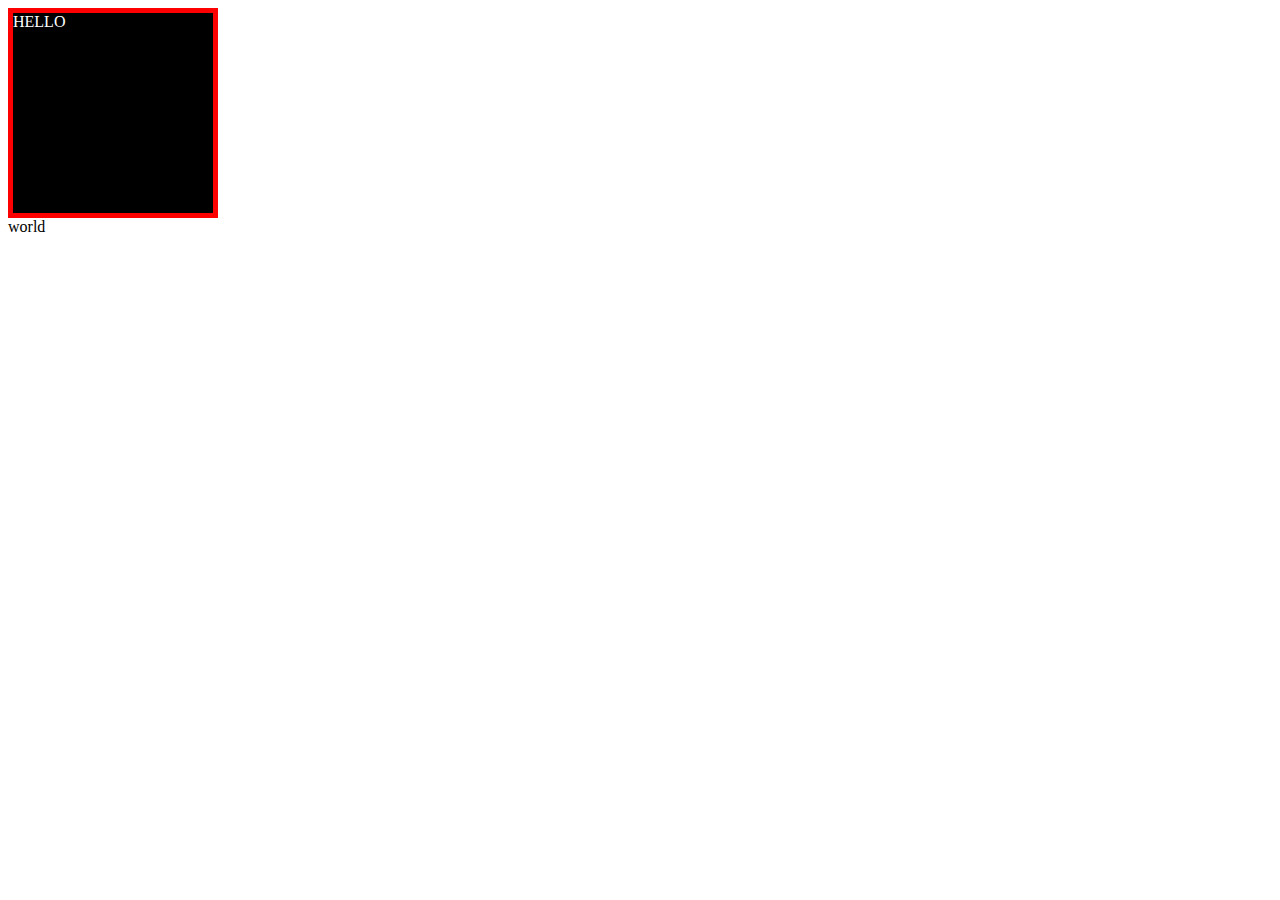
<file: Chapter_1/lesson_2/index.html>
<!DOCTYPE html>
<html lang="en">
  <head>
    <meta charset="UTF-8" />
    <meta http-equiv="X-UA-Compatible" content="IE=edge" />
    <meta name="viewport" content="width=device-width, initial-scale=1.0" />
    <title>Document</title>
    <link rel="stylesheet" href="./css/style.css" />
    <!-- #2 -->
    <!-- <style>
        /* p{
            color: red;
        }
        div{
            background-color: brown;
            color: white;
            width: 300px;
            height: 300px;
        } */
    </style> -->
  </head>

  <body>
    <!-- #1
    <h1 style="color: white; background-color: black; font-size: 50px">
      Hello world!
      <div
        style="
          background-color: rgba(12, 26, 228, 1);
          width: 200px;
          height: 200px;
        "
      >
        Block
      </div>
      <span>Hello</span> -->

    <!-- <p>Lorem ipsum dolor sit amet consectetur, adipisicing elit. Sint, aut, voluptatibus iure, aspernatur excepturi quaerat ut nostrum est labore optio esse neque at quas quae suscipit porro minima tempora quia.</p>
<p class="text-green bg-blue">Lorem ipsum dolor sit amet consectetur adipisicing elit. Recusandae magnam cumque dolores veniam perferendis ipsa maxime voluptas. Consectetur modi unde, mollitia rerum assumenda voluptates reiciendis nesciunt quae hic fuga temporibus. </p>
<p class="text-green bg-dark"> Lorem ipsum dolor sit amet consectetur adipisicing elit. Ipsa quaerat odio praesentium corporis, expedita iste culpa, dolorem ullam non eum aspernatur perferendis voluptatum provident aliquid nemo! Voluptate beatae itaque architecto.</p>
<div id="block-2" class="bg-blue" style="background-color: yellow;">Block 2</div>
<div class="text-green bg-blue">Block 3</div> -->

    <div class="block">HELLO</div>
    <span>world</span>
  </body>
</html>
</file>
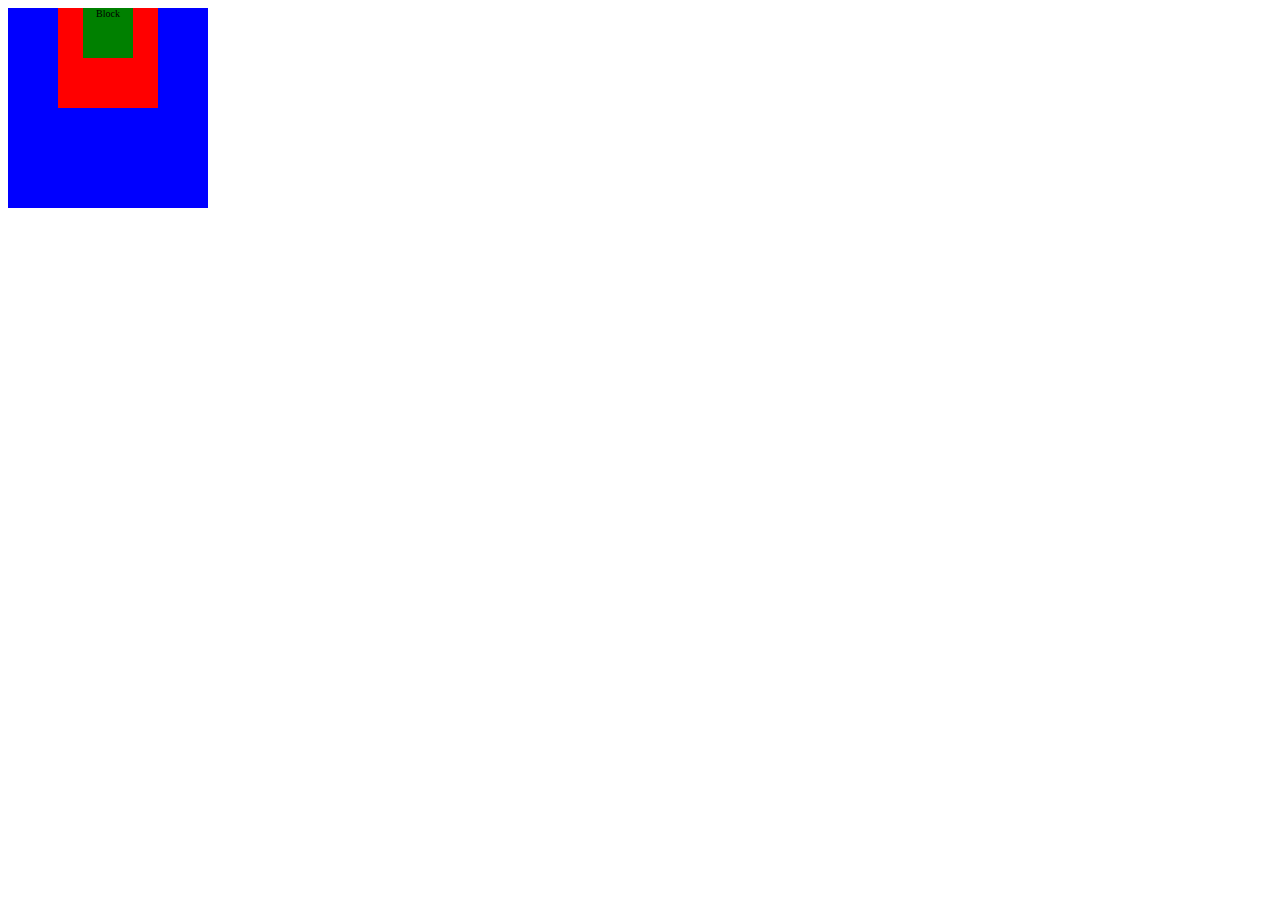
<file: Chapter_1/lesson_3/index.html>
<!DOCTYPE html>
<html lang="en">
  <head>
    <meta charset="UTF-8" />
    <meta http-equiv="X-UA-Compatible" content="IE=edge" />
    <meta name="viewport" content="width=device-width, initial-scale=1.0" />
    <title>Document</title>
    <link rel="stylesheet" href="./CSS/style.css" />
  </head>
  <body>
    <!-- <div class="block">Block</div> -->

    <!-- <ul>
      <li>ietm #1</li>
      <li>ietm #2</li>
      <li>ietm #3</li>
      <li>ietm #4</li>
      <li>ietm #5</li>
    </ul> -->

    <!-- <a href="https://ru.wikipedia.org">link</a> -->

    <!-- <div id="block">Block</div> -->
    <div class="parent">
      <div class="child">
        <div class="grandson">Block</div>
      </div>
    </div>
  </body>
</html>
</file>
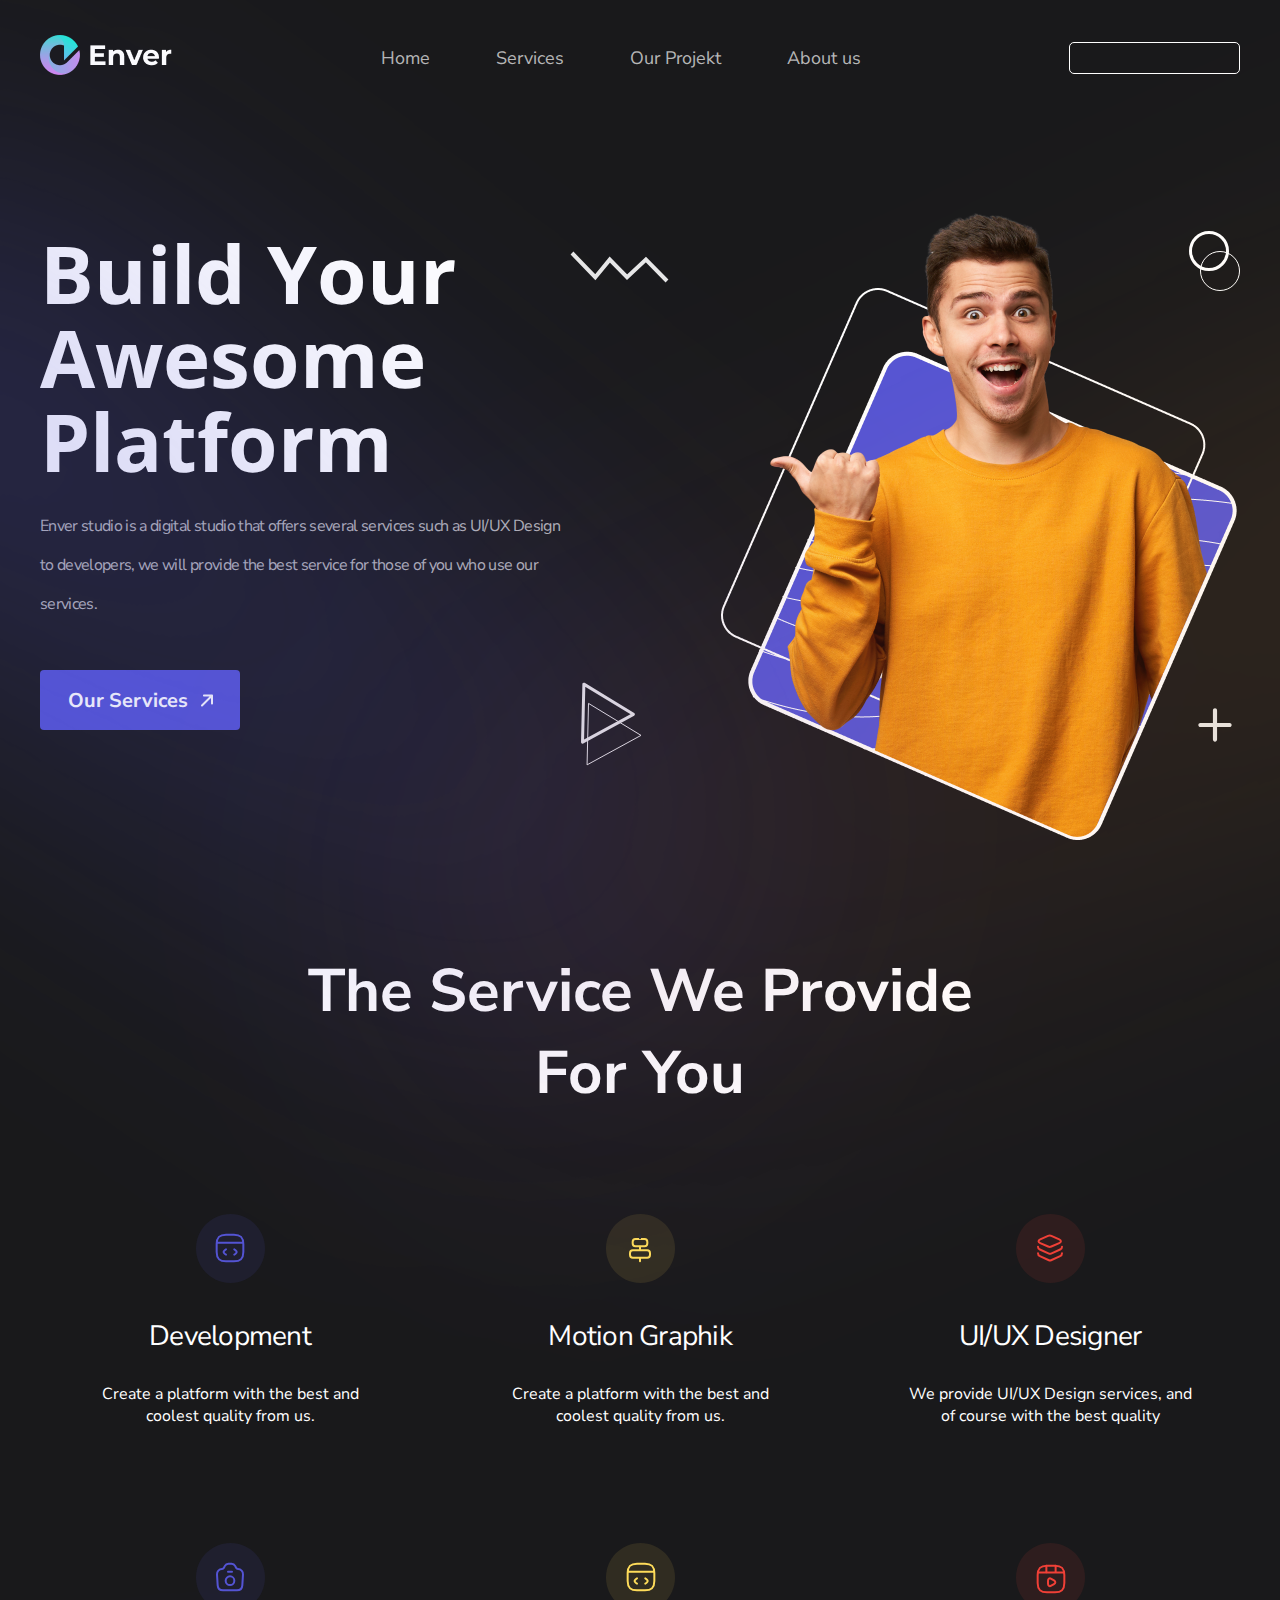
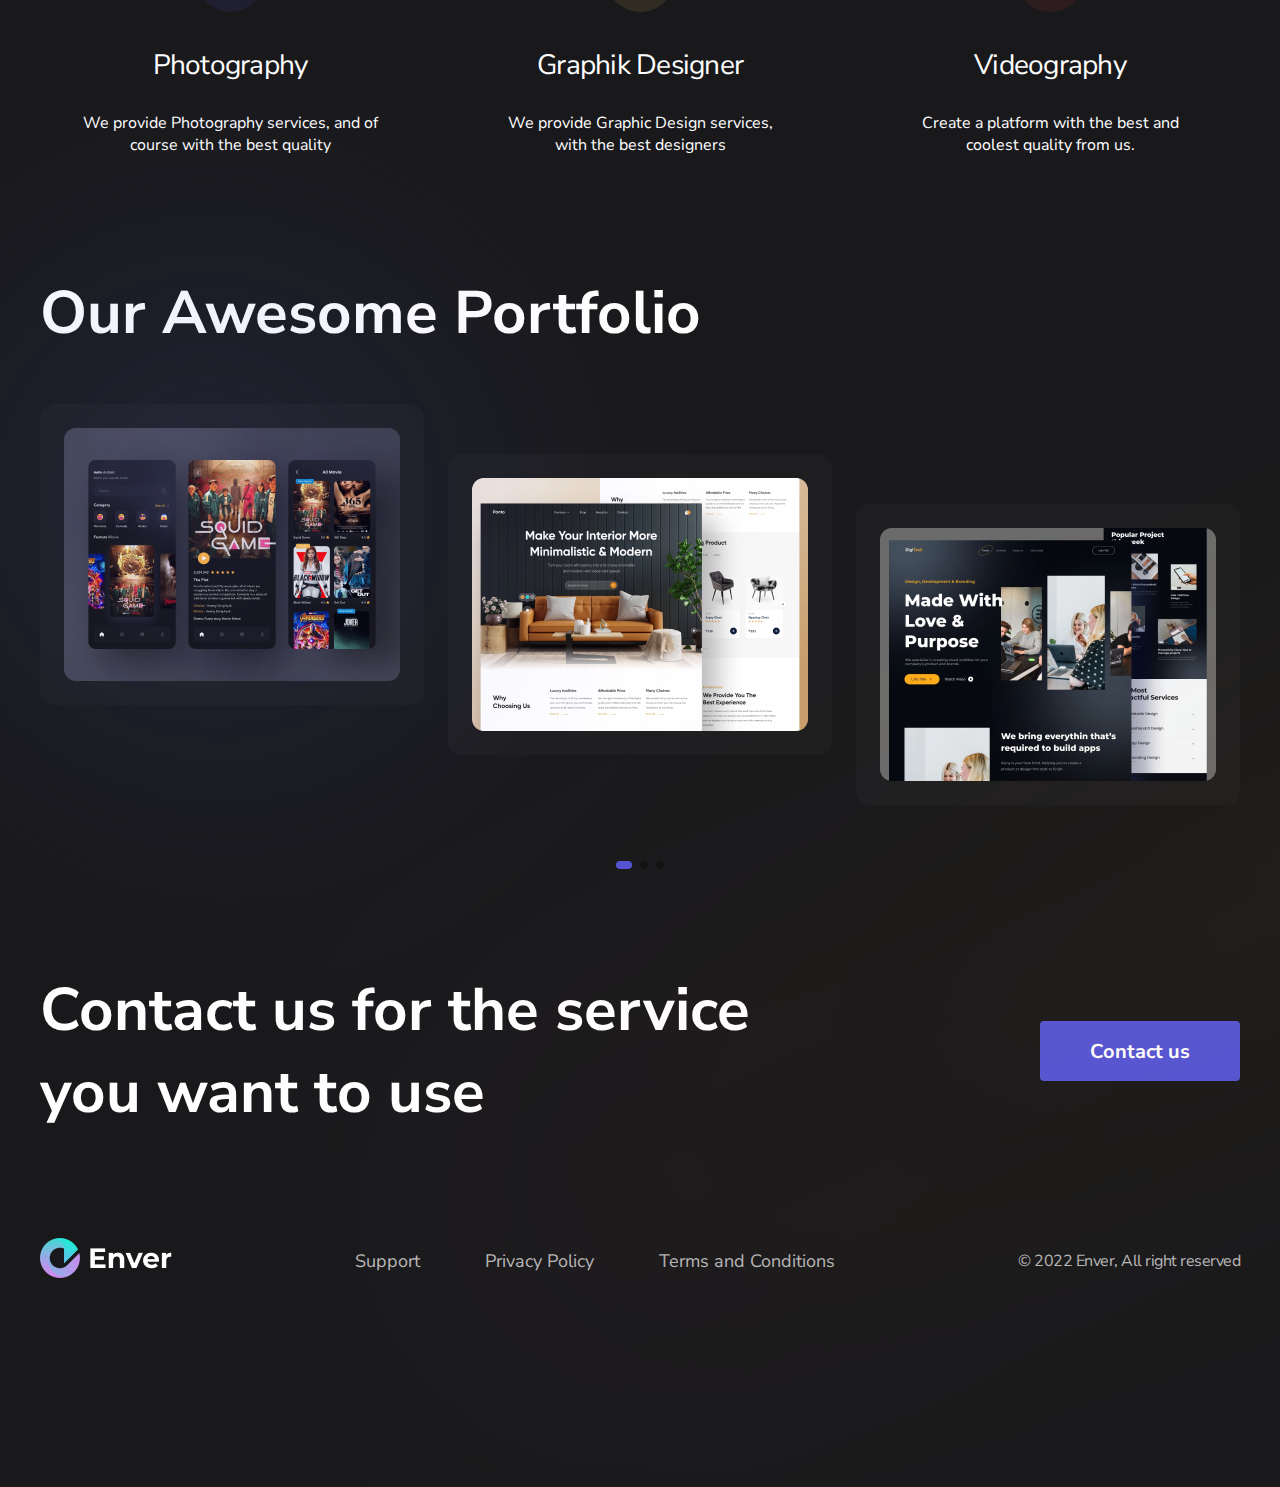
<file: Chapter_2/Enver/index.html>
<!DOCTYPE html>
<html lang="en">
  <head>
    <meta charset="UTF-8" />
    <meta http-equiv="X-UA-Compatible" content="IE=edge" />
    <meta name="viewport" content="width=device-width, initial-scale=1.0" />
    <title>Enver</title>
    <link rel="stylesheet" href="./css/variables.css" />
    <link rel="stylesheet" href="./css/style.css" />
  </head>
  <body>
    <header>
      <div class="container">
        <nav class="navbar">
          <div class="logo">
            <img src="./images/logo.png" alt="logo"/>
          </div>
          <ul class="navigation">
            <li class="navigation__item">
              <a href="">Home</a>
            </li>
            <li class="navigation__item">
              <a href="">Services</a>
            </li>
            <li class="navigation__item">
              <a href="">Our Projekt</a>
            </li>
            <li class="navigation__item">
              <a href="">About us</a>
            </li>
          </ul>
          <div class="search">
            <input type="text" />
          </div>
          <div class="burger-menu">
            <img src="./images/burger-menu.svg" alt="Burger menu icon" />
          </div>
        </nav>
        <div class="wrapper">
          <div class="wrapper__left">
            <h1>Build Your Awesome Platform</h1>
            <p>
              Enver studio is a digital studio that offers several services such
              as UI/UX Design to developers, we will provide the best service
              for those of you who use our services.
            </p>
            <button class="action-btn">
              Our Services <img src="./images/arrow.svg" alt="Arrow icon" />
            </button>
          </div>
          <div class="wrapper__right">
            <img src="./images/header-image.png" alt="header image" />
            <img
              src="./images/vector-1.svg"
              alt=""
              class="right__icons"
              id="vector-1"
            />
            <img
              src="./images/vector-2.svg"
              alt=""
              class="right__icons"
              id="vector-2"
            />
            <img
              src="./images/vector-3.svg"
              alt=""
              class="right__icons"
              id="vector-3"
            />
            <img
              src="./images/vector-4.svg"
              alt=""
              class="right__icons"
              id="vector-4"
            />
          </div>
        </div>
      </div>
      <div class="gradient-bg-1"></div>
      <div class="gradient-bg-2"></div>
    </header>
    <section class="services">
      <div class="container">
        <h2 class="section-title">The Service We Provide For You</h2>
        <div class="services-list mt-100">
          
            <div class="services-list__item">
              <img src="./images/development.svg" alt="" />
              <p class="item__title">Development</p>
              <p class="item__description">
                Create a platform with the best and coolest quality from us.
              </p>
            </div>

            <div class="services-list__item">
              <img src="./images/motion.svg" alt="" />
              <p class="item__title">Motion Graphik</p>
              <p class="item__description">
                Create a platform with the best and coolest quality from us.
              </p>
            </div>
          
            <div class="services-list__item">
              <img src="./images/design.svg" alt="" />
              <p class="item__title">UI/UX Designer</p>
              <p class="item__description">
                We provide UI/UX Design services, and of course with the best
                quality
              </p>
            </div>
            <div class="services-list__item">
              <img src="./images/photo.svg" alt="" />
              <p class="item__title">Photography</p>
              <p class="item__description">
                We provide Photography services, and of course with the best
                quality
              </p>
            </div>

          
            <div class="services-list__item">
              <img src="./images/graphic.svg" alt="" />
              <p class="item__title">Graphik Designer</p>
              <p class="item__description">
                We provide Graphic Design services, with the best designers
              </p>
            </div>

            <div class="services-list__item">
              <img src="./images/video.svg" alt="" />
              <p class="item__title">Videography</p>
              <p class="item__description">
                Create a platform with the best and coolest quality from us.
              </p>
            </div>
        </div>
      </div>
    </section>
    <section class="portfolio mt-100">
      <div class="container">
        <h2 class="section-title">Our Awesome Portfolio</h2>
        <div class="portfolio-list mt-50">
          <div class="portfolio-list__item-first">
            <img src="./images/portfolio-first.png" alt="">
          </div>
          <div class="portfolio-list__item-second mt-50">
            <img src="./images/portfolio-second.png" alt="">
          </div>
          <div class="portfolio-list__item-third mt-100">
            <img src="./images/portfolio-third.png" alt="">
          </div>
        </div>
        <div class="dots mt-50">
          <div class="dots__item_active"></div>
          <div class="dots__item"></div>
          <div class="dots__item"></div>
        </div>
        <div class="arrows mt-50">
          <div class="arrow arrows__left">
            <img src="./images/arrow-left.svg" alt="">
          </div>
          <div class="arrow arrows__right">
            <img src="./images/arrow-right.svg" alt="">
          </div>
        </div>
      </div>

      <div class="gradient-bg-3"></div>
      <div class="gradient-bg-4"></div>
    </section>

    <section class="contact-us mt-100">
      <div class="container">
        <div class="wrapper">
          <h2 class="section-title">Contact us for the service you want to use</h2>
          <div>
            <button class="action-btn">Contact us</button>
          </div>
        </div>
      </div>
    </section>

    <footer class="mt-100">
      <div class="container">
        <div class="logo">
          <img src="./images/logo.png" alt="">
        </div>
          <ul class="navigation">
            <li class="navigation__item">
              <a href="">Support</a>
            </li>
            <li class="navigation__item">
              <a href="">Privacy Policy</a>
            </li>
            <li class="navigation__item">
              <a href="">Terms and Conditions</a>
            </li>
          </ul>
        
        <span class="site-data">© 2022 Enver, All right reserved</span>
        </div>
      </div>
    </footer>
  </body>
</html>
</file>
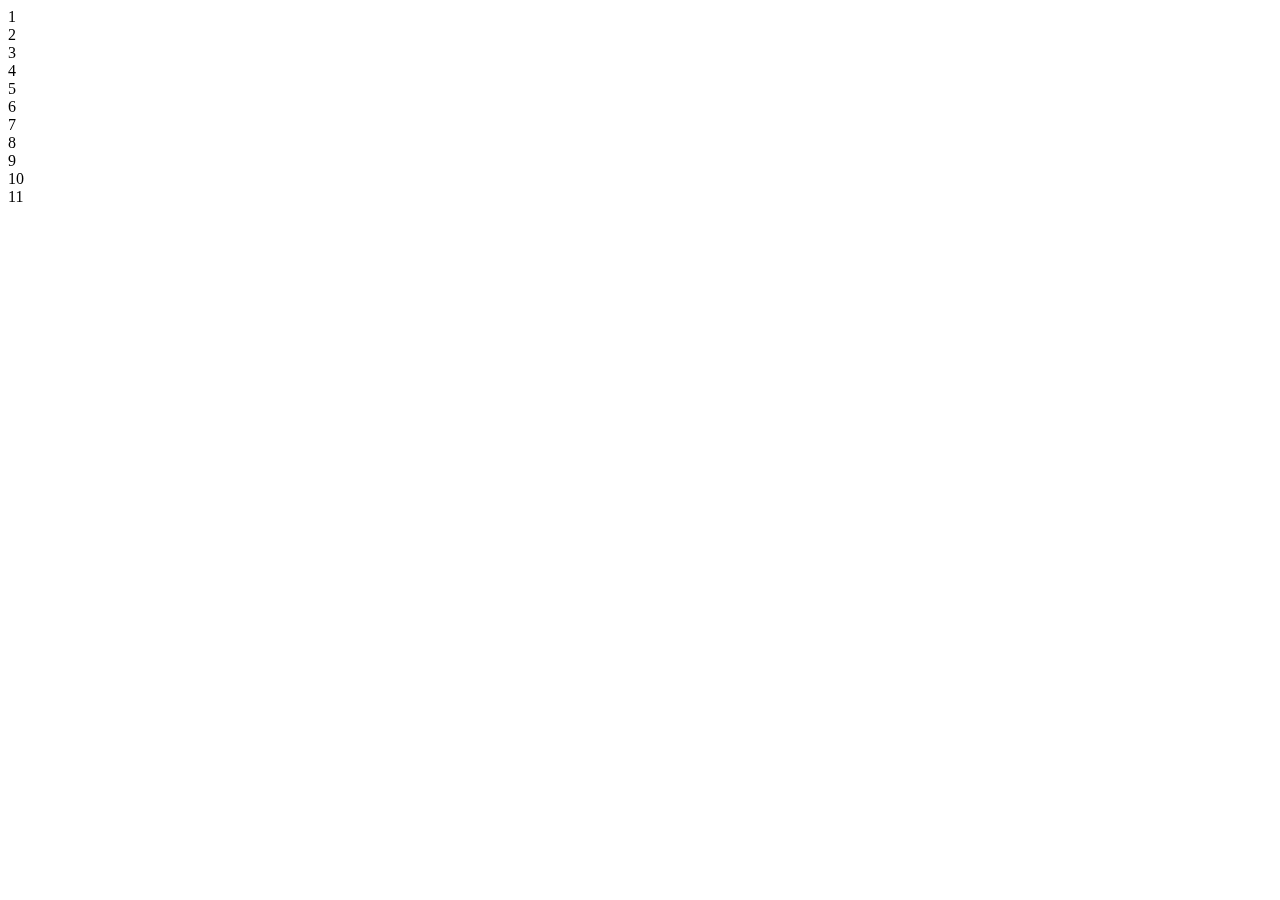
<file: Chapter_2/lesson_2/index.html>
<!DOCTYPE html>
<html lang="en">
<head>
    <meta charset="UTF-8">
    <meta http-equiv="X-UA-Compatible" content="IE=edge">
    <meta name="viewport" content="width=device-width, initial-scale=1.0">
    <link href="https://unpkg.com/aos@2.3.1/dist/aos.css" rel="stylesheet">
    <title>Document</title>
    <link rel="stylesheet" href="./css/style.css">
</head>
<body>
    <!-- <div class="block"></div> -->

    <!-- <div class="loading"></div> -->

    <div class="item" data-aos="fade-up">1</div>
    <div class="item" data-aos="fade-down">2</div>
    <div class="item" data-aos="fade-right">3</div>
    <div class="item" data-aos="fade-left">4</div>
    <div class="item" data-aos="flip-right">5</div>
    <div class="item" data-aos="zoom-in">6</div>
    <div class="item" data-aos="zoom-out">7</div>
    <div class="item" data-aos="slide-up">8</div>
    <div class="item" data-aos="flip-up">9</div>
    <div class="item" data-aos="flip-down">10</div>
    <div class="item" data-aos="flip-left">11</div>

    <script src="https://unpkg.com/aos@2.3.1/dist/aos.js"></script>
    <script>
        AOS.init({
            duration: 3000
        });
      </script>
</body>
</html>
</file>
<file: Chapter_1/lesson_2/css/style.css>
/* #3
* {
  font-size: 30px;
}
p {
  color: red;
}

div {
  background-color: brown;
  color: white;
  width: 300px;
  height: 300px;
}
.text-green {
  color: green;
}

.bg-blue {
  background-color: bluet;
}
.bg-dark {
  background-color: black;
}
#block-2 {
  background-color: black;
} */

.block {
  background: black;
  color: white;
  width: 200px;
  height: 200px;
  border: 5px red solid;
  /* margin: 100px; */
  /* margin-top: 20px;
  margin-bottom: 40px;
  margin-left: 60px; */
  /* margin: 20px 40px 60px; */
  /* margin: 20px 0px 60px; */
  /* padding-bottom: 100px; */
}
</file>
<file: Chapter_1/lesson_3/CSS/style.css>
.block {
  background-color: red;
}

.block:hover {
  background-color: yellow;
  cursor: pointer;
}

/* li:first-child {
  background-color: red;
}
li:last-child {
  background-color: green;
}
li:nth-child(3) {
  background-color: blue;
}
a:visited {
  color: green;
} */

/* #block::before {
  content: "BEFORE ";
  color: red;
}

#block::after {
  content: " AFTER";
  color: blue;
} */

/* .block {
  width: 400px;
  height: 200px;
  background-color: grey;
  padding-left: 5px;
  position: relative;
  /* border-left: 5px blue solid;
  border-radius: 5px;
  border-radius: 3px 0 0 3px;
}

.block::before {
  content: "";
  width: 5px;
  height: 100%;
  background-color: blue;
  position: absolute;
  left: 0;
  border-radius: 5px;
}  */
/* body {
  height: 300vh;
} */

.parent {
  width: 200px;
  height: 200px;
  background-color: blue;
  /* position: relative; */
}

.child {
  width: 100px;
  height: 100px;
  background-color: red;
  margin: 0 auto;
  /* position: relative; */
}
.grandson {
  width: 50px;
  height: 50px;
  background-color: green;
  margin: 0 auto;
  font-size: 10px;
  text-align: center;
  /* position: sticky;
  right: 0; */
}
</file>
<file: Chapter_2/Enver/css/variables.css>
:root {
  /* Font family */
  --main-family: "Nunito Sans", sans-serif;
  --headers-family: "Open Sans", sans-serif;

  /* Font sixes */
  --nav-size: 18px;
  --nav-section: 60px;
  --main-size: 20px;
  --servise-title-size: 28px;

  /* Colors */
  --main-color: #ffffff;
  --secondary-color: #ffffffb2;
  --primary-color: #5454d4;

  /* Specific variables */
  --container-width: 1200px;
}

@media (max-width: 440px) {
  :root {
    --main-size: 16px;
    --nav-section: 36px;
    --servise-title-size: 24px;
  }
}
</file>
<file: Chapter_2/Enver/css/style.css>
@import url("https://fonts.googleapis.com/css2?family=Nunito+Sans:wght@400;600;700&family=Open+Sans:wght@700&display=swap");

body {
  background-color: #19191b;
  color: var(--main-color);
  font-family: var(--main-family);
}

.mt-50 {
  margin-top: 50px;
}

.mt-100 {
  margin-top: 100px;
}
/* =================HEADERS STARTS================== */
.header {
  position: relative;
}

.container {
  max-width: var(--container-width);
  margin: 0 auto;
}
.navbar {
  display: flex;
  justify-content: space-between;
  align-items: center;
  margin-top: 30px;
}
.navigation {
  list-style-type: none;
  display: flex;
  justify-content: space-between;
  padding: 0;
  width: 480px;
}

.navigation__item a {
  color: var(--secondary-color);
  text-decoration: none;
  font-size: var(--nav-size);
}
.navigation__item a:hover {
  color: var(--primary-color);
}

.search input {
  background-color: transparent;
  border-radius: 5px;
  border: 1px solid var(--main-color);
  width: 165px;
  height: 28px;
  color: var(--main-color);
}

.burger-menu {
  display: none;
}
header .wrapper {
  display: flex;
  margin-top: 145px;
}

h1 {
  font-size: 80px;
  font-family: var(--headers-family);
  margin: 0;
  line-height: 84px;
}
.wrapper__left {
  max-width: 530px;
}
.wrapper__left p {
  font-size: var(--main-siz);
  color: var(--secondary-color);
  line-height: 39px;
  letter-spacing: -0.66px;
  margin-top: 24px;
}

.action-btn {
  background-color: var(--primary-color);
  color: var(--main-color);
  font-family: var(--main-family);
  font-weight: bold;
  font-size: var(--main-size);
  border: none;
  border-radius: 4px;
  cursor: pointer;
  width: 200px;
  height: 60px;
}
.wrapper__left .action-btn {
  margin-top: 30px;
}

.wrapper__left .action-btn img {
  margin-left: 8px;
}

.wrapper__right {
  position: relative;
  width: 100%;
}
.wrapper__right img:first-child {
  position: absolute;
  top: -100px;
  right: -80px;
}
.right__icons {
  position: absolute;
}
#vector-1 {
  left: 0;
  top: 20px;
}
#vector-2 {
  right: 0;
}
#vector-3 {
  bottom: -55px;
  left: -20px;
}
#vector-4 {
  right: 0;
  bottom: -20px;
}
.gradient-bg-1 {
  position: absolute;
  top: 0;
  width: 467px;
  height: 1233px;
  background: linear-gradient(180deg, rgba(84, 84, 212, 0.27) 0%, rgba(84, 84, 212, 0.1134) 100%);
  filter: blur(150px);
  border-radius: 233.5px;
  transform: rotate(-54.37deg);
}
.gradient-bg-2 {
  position: absolute;
  right: 0;
  top: 0;
  width: 467px;
  height: 1399px;
  background: linear-gradient(180deg, rgba(251, 168, 28, 0.1066) 0%, rgba(224, 86, 136, 0.0615) 100%);
  filter: blur(150px);
  border-radius: 233.5px;
  transform: rotate(65.71deg);
}
/* =================HEADERS ENDS=================== */

/* =================SERVISES STARTS================= */
.services {
  margin-top: 220px;
}
.section-title {
  font-size: var(--nav-section);
  margin: 0;
}
.services .section-title {
  max-width: 700px;
  text-align: center;
  margin: 0 auto;
}
.services-list {
  display: flex;
  flex-wrap: wrap;
  justify-content: space-between;
  row-gap: 100px;
}

.services-list__item {
  max-width: 300px;
  text-align: center;
  margin: 0 40px;
}

.item__title {
  font-size: var(--servise-title-size);
  font-weight: 600px;
  line-height: 38px;
  letter-spacing: -0.75px;
}

.item__discription {
  font-size: var(--main-size);
  color: var(--secondary-color);
  line-height: 28px;
  letter-spacing: -0.5px;
}
/* ================SERVICES ENDS================ */

/* ================PORTFOLIO STARTS=============== */
.portfolio {
  position: relative;
}
.portfolio-list {
  display: flex;
  column-gap: 24px;
}

.dots {
  display: flex;
  justify-content: center;
  column-gap: 8px;
}

.dots__item_active {
  width: 16px;
  height: 8px;
  background-color: var(--primary-color);
  border-radius: 10px;
  cursor: pointer;
}

.dots__item {
  width: 8px;
  height: 8px;
  background-color: #121213;
  border-radius: 50%;
  cursor: pointer;
}

.arrows {
  display: none;
  justify-content: center;
  column-gap: 12px;
}

.arrow {
  width: 38px;
  height: 38px;
  border-radius: 50%;
  display: flex;
  justify-content: center;
  align-items: center;
}

.arrows__left {
  background-color: #ffffff33;
}
.arrows__right {
  background-color: var(--primary-color);
}
.gradient-bg-3 {
  position: absolute;
  top: 0;
  width: 467px;
  height: 508px;
  background: linear-gradient(180deg, rgba(84, 84, 212, 0.21) 0%, rgba(84, 84, 212, 0.0882) 100%);
  filter: blur(150px);
  border-radius: 233.5px;
  transform: rotate(-54.37deg);

}
.gradient-bg-4 {
  position: absolute;
  top: 0;
  right: 0;
  width: 403px;
  height: 1462px;
  background: linear-gradient(180deg, rgba(251, 168, 28, 0.048) 0%, rgba(224, 86, 136, 0.018) 100%);
  filter: blur(150px);
  border-radius: 233.5px;
  transform: rotate(65.71deg);
}
/* ===================PORTFOLID ENDS============ */

/* ===================CONTACT US STARTS============== */
.contact-us .section-title {
  max-width: 800px;
}
.contact-us .wrapper {
  display: flex;
  justify-content: space-between;
  align-items: center;
  column-gap: 20px;
}
/* ============CONTACT US ENDS============= */

/* ===============FOOTER STARTS================= */
footer {
  margin-bottom: 30px;
}

footer .container {
  width: 100%;
  display: flex;
  justify-content: space-between;
  align-items: center;
}

.site-data {
  color: var(--secondary-color);
  letter-spacing: -0.5px;
}
/* ===============FOOOTER ENDS========== */

/* ==============MEDIA============ */
@media (max-width: 1200px) {
  .container {
    max-width: 100%;
    padding: 0 25px;
  }

  .wrapper__right img:first-child {
    width: 100%;
    position: initial;
  }

  .services-list {
    justify-content: space-evenly;
  }

  .portfolio-list {
    justify-content: center;
  }

  .portfolio-list__item-third {
    display: none;
  }
  .dots {
    display: none;
  }
  .arrows {
    display: flex;
  }
}

@media (max-width: 960px) {
  header .wrapper {
    display: block;
  }
  .wrapper__right {
    margin-top: 60px;
  }
  footer .navbar {
    flex-direction: column;
    text-align: center;
    text-align: center;
  }
  footer .navigation {
    flex-direction: column;
  }
}

@media (max-width: 768px) {
  header .navigation,
  .search {
    display: none;
  }
  .burger-menu {
    display: block;
  }

  .portfolio-list__item-first,
  .portfolio-list__item-first img {
    width: 100%;
  }

  .portfolio-list__item-second {
    display: none;
  }
  .contact-us .wrapper {
    display: block;
  }
}

@media (max-width: 440px) {
  header .wrapper {
    margin-top: 70px;
  }
  h1 {
    font-size: 42px;
  }
}
/* ===========MEDIA ENDS=========== */
</file>
<file: Chapter_2/lesson_2/css/style.css>
/* .block {
    background-color: red;
    width: 200px;
    height: 200px;

}
.block:hover {
    background-color: blue;
    width: 300px;
    transition: bacground-color 1s, width 4s;
} */
/* 
.loading {
    width: 120px;
    height: 120px;
    border-radius: 50%;
    border-top: 16px solid red;
    border-bottom: 16px solid green;
    border-right: 16px solid yellow;
    border-left: 16px solid blue; */
    /* animation-name: spin;
    animation-duration: 2s;
    animation-iteration-count: infinite;
    animation-timing-function: linear; */
    /* animation: spin 2s linear infinite; */
    

/* .loading:hover {
    animation: spin 2s linear infinite;
} */
/* @keyframes spin {
    0% {
        transform: rotate(0deg);
        transform: scale(1);
    }
    20% {
        transform: scale(1.3);
    }
    40% {
        transform: scale(1);
    }

    100% {
        transform: rotate(360deg);
        transform: scale(1.6);
    }
} */
</file>
